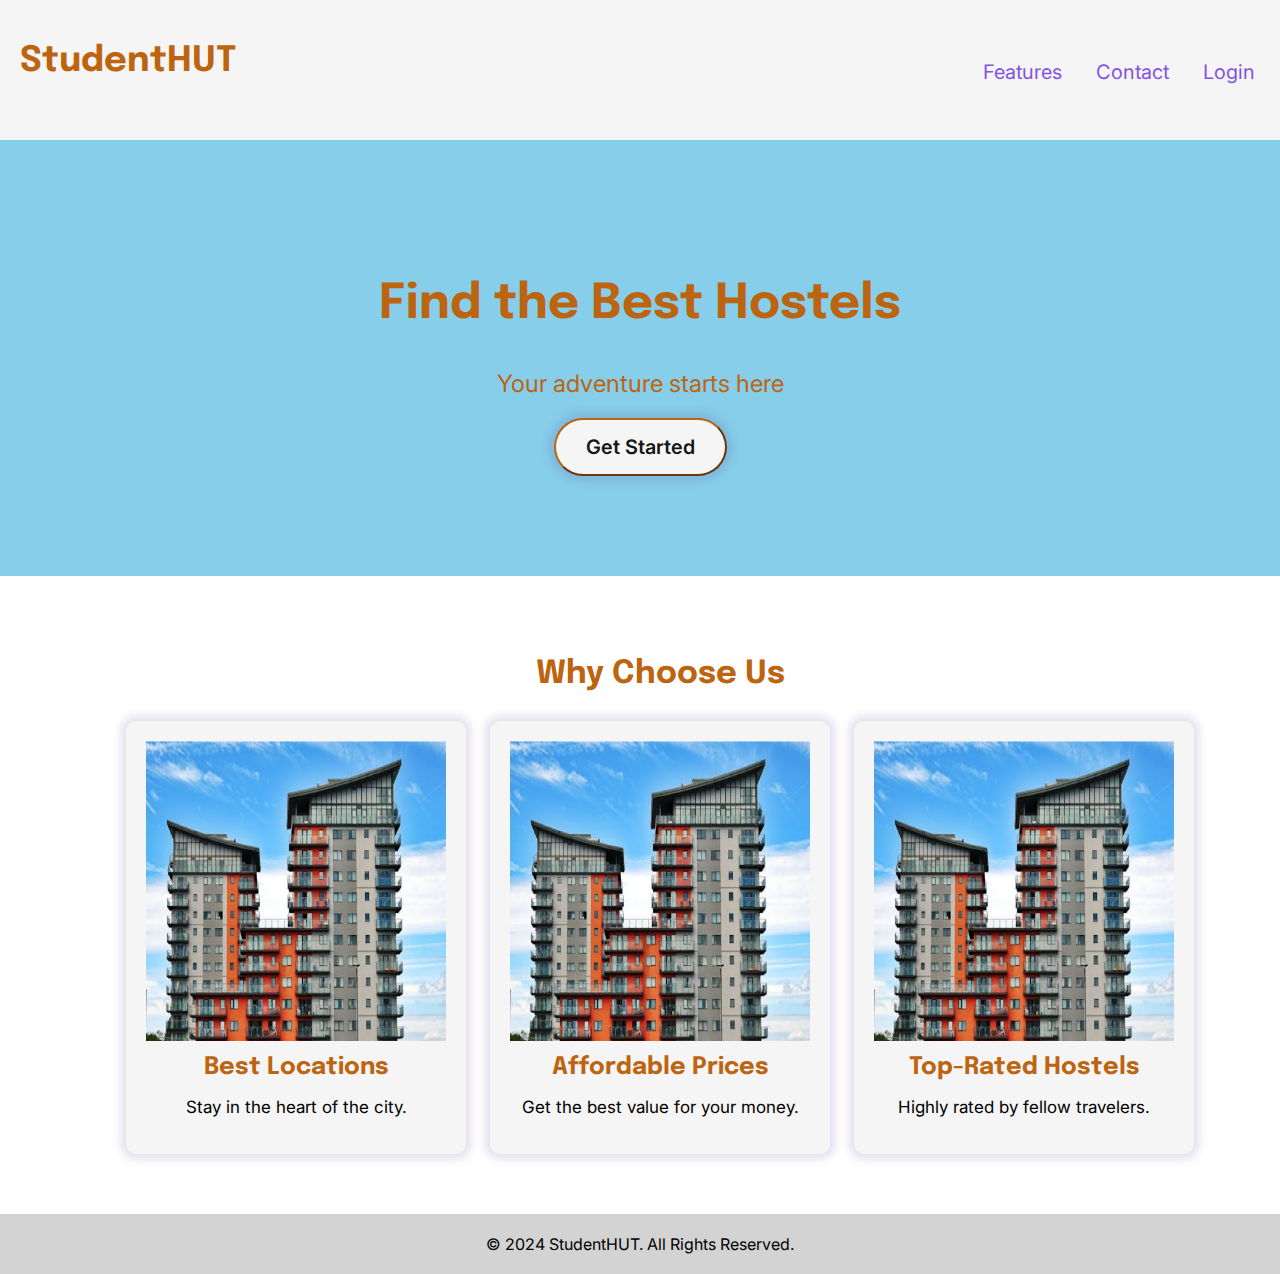
<file: landingPage.html>
<!DOCTYPE html>
<html lang="en">
<head>
    <meta charset="UTF-8">
    <meta name="viewport" content="width=device-width, initial-scale=1.0">
    <title>StudentHUT</title>
    <link href="global.css" rel="stylesheet">
    <link href="LandingPage.css" rel="stylesheet">
    <link href="https://fonts.googleapis.com/css2?family=Epilogue:wght@400;700&family=Inter:wght@400;600&display=swap" rel="stylesheet">
    <link href="https://fonts.googleapis.com/css2?family=Inter:wght@100..900&display=swap" rel="stylesheet">
</head>
<body>
    <header>
        <h1>StudentHUT</h1>
        <nav>
            <a href="#features">Features</a>
            <a href="#contact">Contact</a>
            <a href="StudentHutLogin.html">Login</a>
        </nav>
    </header>
    <section class="hero">
        <h2>Find the Best Hostels</h2>
        <p>Your adventure starts here</p>
        <button onclick="getStarted()">Get Started</button>
    </section>
    <section id="features" class="features">
        <h3>Why Choose Us</h3>
        <div class="feature-item">
            <img src="Pictures/hostel-image.png" alt="Feature 1">
            <h4>Best Locations</h4>
            <p>Stay in the heart of the city.</p>
        </div>
        <div class="feature-item">
            <img src="Pictures/hostel-image.png" alt="Feature 2">
            <h4>Affordable Prices</h4>
            <p>Get the best value for your money.</p>
        </div>
        <div class="feature-item">
            <img src="Pictures/hostel-image.png" alt="Feature 3">
            <h4>Top-Rated Hostels</h4>
            <p>Highly rated by fellow travelers.</p>
        </div>
    </section>
    <footer>
        <p>&copy; 2024 StudentHUT. All Rights Reserved.</p>
    </footer>
    <script src="StudentHut.js"></script>
</body>
</html>
</file>
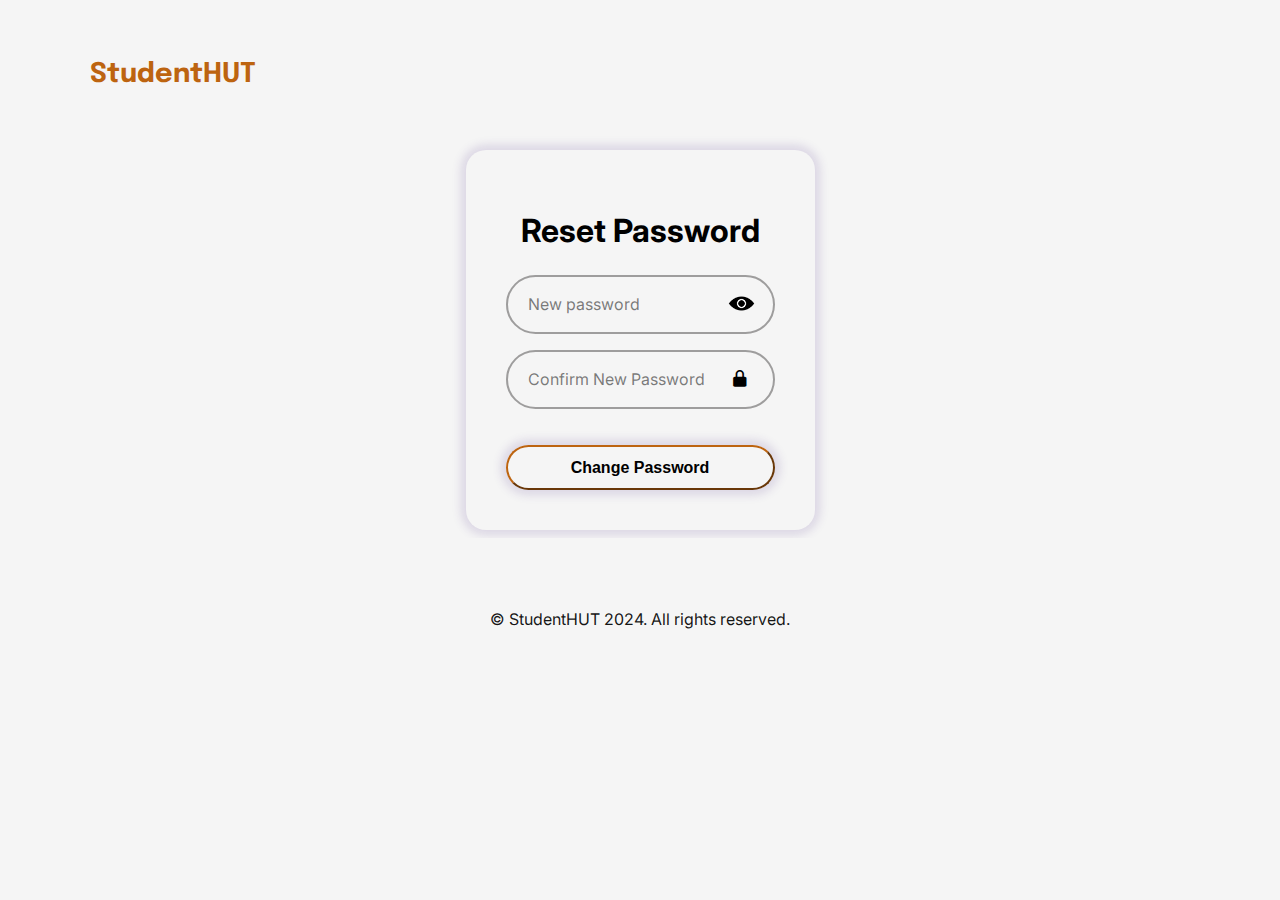
<file: ResetPassword.html>
<!DOCTYPE html>
<html lang="en">
<head>
    <meta charset="UTF-8">
    <meta name="viewport" content="width=device-width, initial-scale=1.0">
    <title>Reset Password</title>
    <link rel="stylesheet" href="ResetPassword.css">
    <link rel="stylesheet" href="global.css">
    <link href="https://unpkg.com/boxicons@2.1.4/css/boxicons.min.css" rel="stylesheet">
    <link href="https://fonts.googleapis.com/css2?family=Epilogue:ital,wght@0,100..900;1,100..900&display=swap" rel="stylesheet">
    <link href="https://fonts.googleapis.com/css2?family=Inter:wght@100..900&display=swap" rel="stylesheet">
    <link href="https://cdnjs.cloudflare.com/ajax/libs/font-awesome/6.2.1/css/all.min.css" rel="stylesheet">
</head>
<body>
    <header>
        <div class="header-left">
        <span>StudentHUT</span>
        </div>
    </header>
    <main>
        <div class="container">
            <form action="">
                <h1>Reset Password</h1> 
                <div class="input-box">
                <input type="password" id="password" onkeyup="checkPasswordStrength()" placeholder="New password" required>
                <img src="icon1.jpg" id="eyeicon" onclick="changeEyeIcon()">                
                </div>
                <p id="message"><span id="strength"></span></p>
                <div class="input-box">
                <input type="password" id="confirmPassword" placeholder="Confirm New Password" required>
                <i class="bx bxs-lock-alt"></i>
                </div>
                <span id="checkmark" class="hidden">&#10004;</span>
                <button type="submit" class="btn" onclick="passwordChanged()">Change Password</button>
            </form>             
        </div>
    </main>
    <footer>
        <p>&copy; StudentHUT 2024. All rights reserved.</p>
    </footer>   
    <script src="StudentHut.js"></script>
    
</body>
</html>
</file>
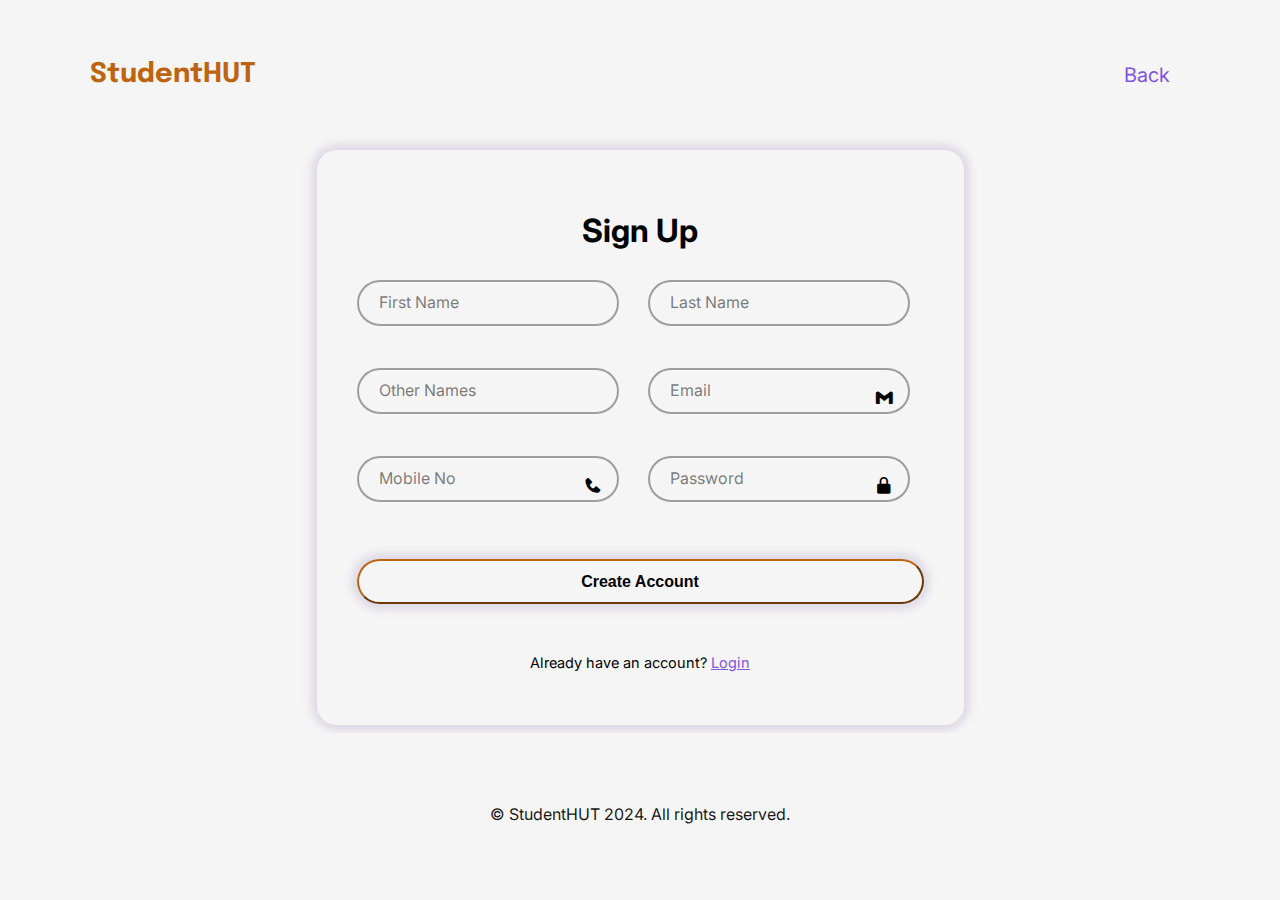
<file: SignUp.html>
<!DOCTYPE html>
<html lang="en">
<head>
    <meta charset="UTF-8">
    <meta name="viewport" content="width=device-width, initial-scale=1.0">
    <title>Sign Up Page</title>
    <link rel="stylesheet" href="SignUp.css">
    <link rel="stylesheet" href="global.css">
    <link href="https://fonts.googleapis.com/css2?family=Epilogue:ital,wght@0,100..900;1,100..900&display=swap" rel="stylesheet">
    <link href="https://fonts.googleapis.com/css2?family=Inter:wght@100..900&display=swap" rel="stylesheet">
    <link href="https://unpkg.com/boxicons@2.1.4/css/boxicons.min.css" rel="stylesheet">
</head>
<body>
    <header>
        <div class="header-left">
            <h1>StudentHUT</h1>
        </div>
        <div class="header-right">
            <a href="landingPage.html">Back</a>
        </div>
    </header>

    <main>
        <div class="container">
            <form action="">
                <h1>Sign Up</h1>

                <div class="input-box">
                    <input type="text" placeholder="First Name" required>
                </div>

                <div class="input-box">
                    <input type="text" placeholder="Last Name" required>
                </div>

                <div class="input-box">
                    <input type="text" placeholder="Other Names">
                </div>

                <div class="input-box">
                <input type="email" placeholder="Email" required>
                <i class="bx bxl-gmail"></i>
                </div>

                <div class="input-box">
                <input type="tel" pattern="[0-9]" placeholder="Mobile No" required >
                <i class="bx bxs-phone"></i>
                </div>

                <div class="input-box ">
                <input type="password" placeholder="Password" required>
                <i class="bx bxs-lock-alt"></i>
                </div>
                
                <button type="submit" class="btn">Create Account</button>

                <div class="Login-link">
                    <p>Already have an account? <a href="StudentHutLogin.html">Login</a></p>
                </div>                
            </form> 
        </div>
    </main>
    <footer>
        <p>&copy; StudentHUT 2024. All rights reserved.</p>
    </footer>  
    
</body>
</html>
</file>
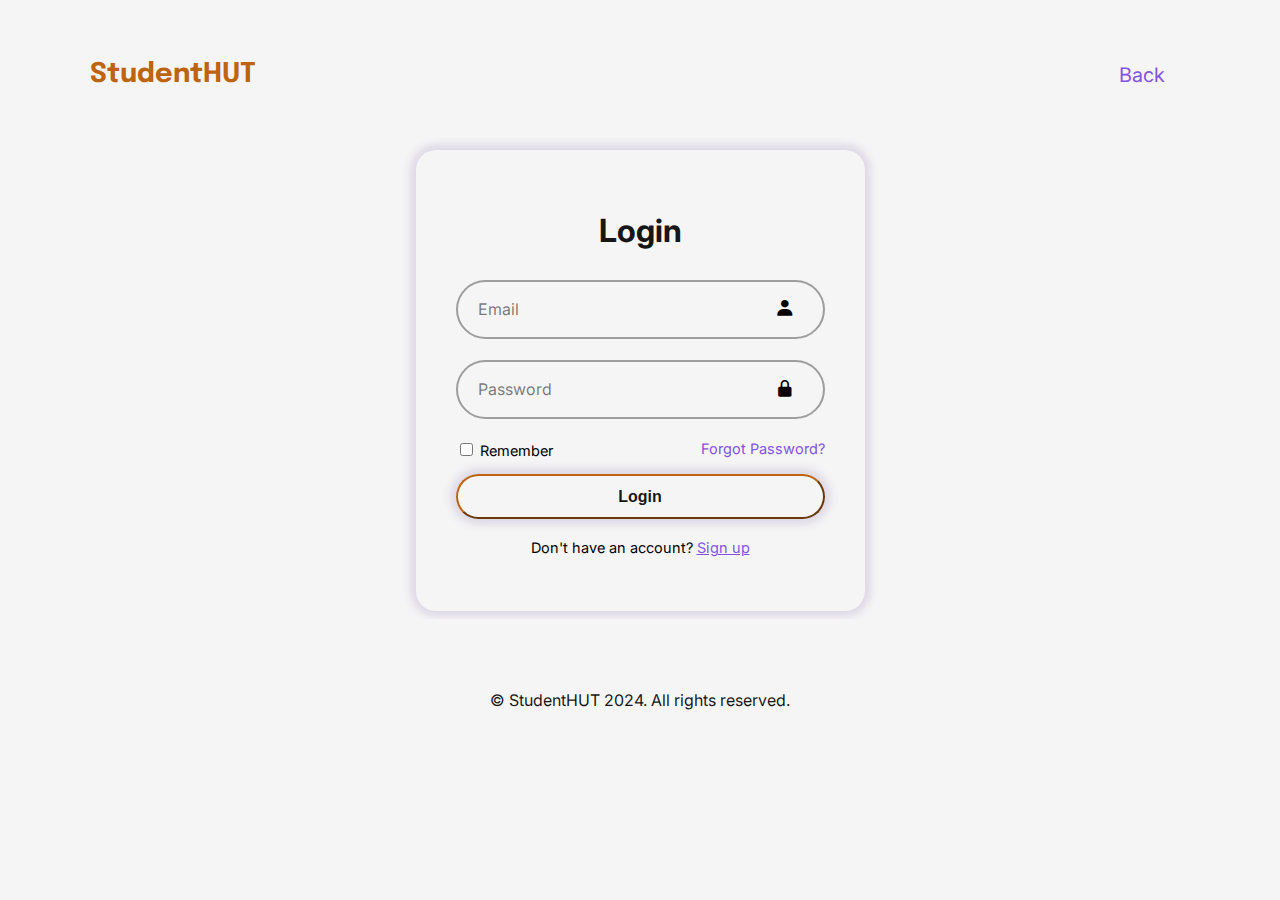
<file: StudentHutLogin.html>
<!DOCTYPE html>
<html lang="en">
<head>
    <meta charset="UTF-8">
    <meta name="viewport" content="width=device-width, initial-scale=1.0">
    <title>StudentHUT</title>
    <link rel="stylesheet" href="StudentHutLogin.css">
    <link href="https://unpkg.com/boxicons@2.1.4/css/boxicons.min.css" rel="stylesheet">
    <link href="https://fonts.googleapis.com/css2?family=Epilogue:ital,wght@0,100..900;1,100..900&display=swap" rel="stylesheet">
    <link href="https://fonts.googleapis.com/css2?family=Inter:wght@100..900&display=swap" rel="stylesheet">
    <link rel="stylesheet" href="global.css">
</head>
<body>
    <header>
        <div class="header-left">
        <span>StudentHUT</span>
        </div>
        <div class="header-right">
            <a href="landingPage.html">Back</a>
        </div>
    </header>
    <main>
        <div class="container">
            <form action="">
                <h1>Login</h1> 
                <div class="input-box">
                <input type="text" placeholder="Email" required>
                <i class="bx bxs-user"></i>
                </div>
                <div class="input-box">
                <input type="password" placeholder="Password" required>
                <i class="bx bxs-lock-alt"></i>
                </div>
                <div class="remember-forgot">
                <label><input type="checkbox"> Remember</label>
                <a href="ResetPassword.html">Forgot Password?</a>
                </div>
                <button type="submit" class="Loginbtn" onclick="Login()">Login</button>
                <div class="register-link">
                <p>Don't have an account? <a href="SignUp.html">Sign up</a></p>
                </div>
            </form> 
            
        </div>
    </main>
    <footer>
        <p>&copy; StudentHUT 2024. All rights reserved.</p>
    </footer>    
    <script src="StudentHut.js"></script>
</body>
</html>
</file>
<file: global.css>
html{
    background-color: var(--white-smoke);
    scroll-behavior: smooth;
}
html::-webkit-scrollbar {
    display: none;
}
hr{
    margin: 0px;
}
:root {
    /*Theme Colours*/
    --background-colour: rgb(0, 0, 0, 0.92);
    --footer-colour: lightgrey;
    --logo-colour: #bd6410;
    --button-colour: #bd6410;
    --text-colour: #fff;
    --links-colour: #8353E2;
    --hover-colour:#bd6410;
    --button-hover: #d67d29;
    --colour-gray: #424856;
    --section-colour: white;
    --facility-colour: lightgrey;
    --black: black;
    --white:white;
    --white-smoke: whitesmoke;
    --transparent: transparent;
    --box-shadow:  0 0 10px 5px rgba(73, 43, 133, 0.15);
    --light-purple: #8353e291;


    /*Fonts*/
    --heading-font: Epilogue;
    --text-font: Inter;

}
</file>
<file: LandingPage.css>
body {
    margin: 0;
    font-family: var(--text-font);
}
header {
    width:100%;
    height:100px;
    display:flex;
    justify-content: space-between;
    background-color: var(--white-smoke);
    box-shadow: var(--box-shadow);
    padding:20px;

}
header h1 {
    color:var(--logo-colour);
    font-family: var(--heading-font);
    font-size: 35px;
    margin-left:0px;
    
}
nav{
    margin-top:40px;
    justify-content: space-around;
    margin-right:30px;
}
header nav a {
    color: var(--links-colour);
    margin: 0 15px;
    text-decoration: none;
    font-size: 20px;
    left:50px;
}

header nav a:hover {
    color: var(--hover-colour);
}
.hero {
    background-size: cover;
    background-position: center;
    background-color: skyblue;
    color: var(--logo-colour);
    text-align: center;
    padding: 100px 20px;
}
.hero h2 {
    font-family: var(--heading-font);
    font-size: 3em;
}
.hero p {
    font-size: 1.5em;
    margin: 20px 0;
}
.hero button {
    font-family: var(--text-font);
    font-weight: 600;
    font-size: 20px;
    background-color: var(--white-smoke);
    outline:none;
    border-radius: 40px;
    border-color: var(--button-colour);
    box-shadow: var(--box-shadow);
    padding: 15px 30px;
    
    color: var(--background-colour);
    cursor: pointer;
    transition: background-color 0.3s;
}
.hero button:hover {
    color: var(--button-hover);
}
.features {
    width:100%;
    background-color: var(--section-colour);
    padding: 50px 20px;
    text-align: center;
}
.features h3 {
    font-family: var(--heading-font);
    color:var(--logo-colour);
    font-size: 2em;
    margin-bottom: 20px;
}
.features .feature-item {
    display: inline-block;
    width: fit-content;
    padding: 20px;
    margin: 10px;
    box-shadow: var(--box-shadow);
    border-radius: 10px;
    background-color: var(--white-smoke);
}
.features .feature-item img {
    width: 300px;
    height: 300px;
}
.features .feature-item h4 {
    font-family: var(--heading-font);
    color:var(--logo-colour);
    font-size: 1.5em;
    margin: 10px 0;
}
.features .feature-item p {
    font-size: 17px;
}
footer {
    background-color: var(--footer-colour);
    color: var(--black);
    text-align: center;
    padding: 20px;
}
footer p {
    margin: 0;
}
</file>
<file: SignUp.css>
body {
    margin: 0;
    padding: 0;
    display: flex;
    flex-direction: column;
    align-items: center;
    justify-content: center;
}

header {
    width: 100%;
    background-color:var(--white-smoke);
    display:flex;
    align-items: center;
    justify-content: space-between;
    height:150px;
}
.header-left h1{
    font-family: var(--heading-font);
    color: var(--logo-colour);
    font-weight:700;
    padding:10px 10px 10px 10px;
    margin-left:80px;
    font-size:27px;
    line-height:26px;
}
.header-right a{
    font-family: var(--text-font);
    color: var(--links-colour);
    margin-right:110px;
    text-decoration: none;
    font-size:20px;
}
main{
    display:flex;
    justify-content: center;
    align-items: center;
}

main .container {
    width: 100%;
    height:100%;
    padding: 40px;
    display:flex;
    flex-direction: column;
    justify-content: center;
    align-items: center;
    box-shadow: var(--box-shadow);    
    border-radius: 20px;
    background-color: var(--transparent);
}

form {
    display: grid;
    grid-template-columns:1fr 1fr ;
    gap: 15px;
    align-items: center;
}

.container h1 {
    grid-column: span 2;
    font-size: 32px;
    margin-bottom: 10px;
    text-align: center;
    font-family: var(--text-font);
    color:var(--background-color);
}

.input-box {
    position: relative;
    width:fit-content;
    height:7vh;
    margin:5px 0;
}

.input-box input {
    width:70%;
    height:2px;
    background: transparent;
    border:2px solid rgba(68,67,67,0.493);
    border-radius:40px;
    outline:none;
    color: var(--background-color);
    font-size: 16px;
    padding:20px 45px 20px 20px;

}
.input-box input::placeholder{
    color:rgba(0, 0, 0, 0.523);
    font-family: var(--text-font);
}
.input-box i{
    position:absolute;
    right:20px;
    top:30%;
    transform:translate(-50%);
    font-size:20px;
}


.btn {
    grid-column: span 2;
    margin-top: 20px;
    width:100%;
    height:45px;
    background-color: var(--transparent);
    border-color:var(--button-colour);
    outline:none;
    border-radius:40px;
    box-shadow: var(--box-shadow);
    cursor:pointer;
    font-size:16px;
    color:var(--background-color);
    font-weight:600;
}

.container .btn:hover {
    color: var(--button-hover);
}
.container .Login-link {
    grid-column: span 2;
    font-size: 14.5px;
    text-align:center;
    margin-top: 20px;
    font-family: var(--text-font);
}
.Login-link a{
    color:var(--links-colour);
}
.Login-link a:hover{
    color:var(--hover-colour);
}
footer{
    grid-column: span 2;
    width:100%;
    background-color:var(--white-smoke);
    height:162px;
    display: flex;
    justify-content: center;
    align-items: center;
    margin-top: 8px;
}
footer p{
    font-family: var(--text-font);
    color:var(--background-colour)
}
</file>
<file: StudentHutLogin.css>
body{
    padding: 0;
    margin:0;
    display:flex;
    flex-direction: column;
    align-items: center;
    justify-content: center;
    

}
body,html{
    padding:0;
    margin:0;


}
header{
    width:100%;
    background-color: var(--white-smoke);
    display:flex;
    justify-content: space-between;
    align-items: center;
    height:150px;
    
    
}
.header-left span{
    font-family: var(--heading-font);
    color:var(--logo-colour);
    font-weight:700;
    padding:10px 10px 10px 10px;
    margin-left:80px;
    font-size:27px;
    line-height:26px;
}
.header-right a{
    text-decoration: none;
    margin-right: 110px;
    color:var(--links-colour);
    font-size: 20px;
    font-family:var(--text-font);
    padding:5px 5px 5px 5px; 
}
.header-right a:hover{
    color:var(--hover-color);
}
main{
    display:flex;
    justify-content: center;
    align-items: center;
}
main .container{
    width:100%;
    height:100%;
    padding:40px;
    display:flex;
    flex-direction: column;
    justify-content:center;
    align-items: center; 
    box-shadow: var(--box-shadow); 
    border-radius: 20px;
    background-color: var(--transparent);    
}
.container h1{/*Login text size and font*/
    font-size:32px;
    text-align:center;
    font-family:var(--text-font) ;
    color:var(--background-colour);
}
.container .input-box{
    position:relative;/*to fit in the icons used*/
    width:fit-content;
    height:50px;
    margin:30px 0;

}
.input-box input{
    width:300px;
    height:15px;
    background:transparent;
    border:none;
    outline:none;
    border:2px solid rgba(68, 67, 67, 0.493);
    border-radius:40px;
    font-size: 16px;
    color:var(--background-colour);
    padding:20px 45px 20px 20px;
}
.input-box input::placeholder{
    color:rgba(0, 0, 0, 0.523);
    font-family: var(--text-font);
}
.input-box i{
    position:absolute;
    right:20px;
    top:35%;
    transform:translate(-50%);
    font-size: 20px;
}
.container .remember-forgot{
    display:flex;
    justify-content: space-between;
    font-size: 14.5px;
    margin:30px 0 15px;
    font-family: var(--text-font);
}
.remember-forgot label input{
    accent-color:var(--white);
    margin-right:3px;
}
.remember-forgot a{
    color:var(--links-colour);
    text-decoration:none;
}
.remember-forgot a:hover{
    text-decoration: underline;
}
.container .Loginbtn{
    width:100%;
    height:45px;
    background-color:var(--transparent);
    border-color: var(--button-colour);
    outline:none;
    border-radius:40px;
    box-shadow: var(--box-shadow);
    cursor:pointer;
    font-size:16px;
    color:var(--background-colour);
    font-weight:600;
}
.container .Loginbtn:hover{
    color:var(--button-hover);
    
}
.container .register-link{
    font-size:14.5px;
    text-align:center;
    margin-top:20px;
    font-family: var(--text-font);

}
.register-link a{
    color:var(--links-colour);
}
.register-link a:hover{
    color:var(--hover-colour);
}
footer{
    width:100%;
    background-color:var(--white-smoke);
    height:162px;
    display: flex;
    justify-content: center;
    align-items: center;
    margin-top: 8px;
}
footer p{
    font-family: var(--text-font);
    color:var(--background-colour)
}
</file>
<file: ResetPassword.css>
body {
    margin: 0;
    padding: 0;
    display: flex;
    flex-direction: column;
    align-items: center;
    justify-content: center;
}
header {
    width: 100%;
    background-color:var(--white-smoke);
    display:flex;
    align-items: center;
    height:150px;
}
.header-left span{
    font-family: var(--heading-font);
    color: var(--logo-colour);
    font-weight:700;
    padding:10px 10px 10px 10px;
    margin-left:80px;
    font-size:27px;
    line-height:26px;
}
main{
    display:flex;
    justify-content: center;
    align-items: center;
}
main .container {
    width: 100%;
    height:100%;
    padding: 40px;
    display:flex;
    flex-direction: column;
    justify-content: center;
    align-items: center;
    box-shadow: var(--box-shadow);    
    border-radius: 20px;
    background-color: var(--transparent);
}

.container h1 {
    font-size: 32px;
    margin-bottom: 10px;
    text-align: center;
    font-family: var(--text-font);
    color:var(--background-color);
}

.input-box {
    width:100%;
    position: relative;
    width:fit-content;
    height:50px;
    margin:25px 0;
}
.input-box input {
    width:200px;
    height:15px;
    background: transparent;
    border:2px solid rgba(68,67,67,0.493);
    border-radius:40px;
    outline:none;
    color: var(--background-color);
    font-size: 16px;
    padding:20px 45px 20px 20px;

}
.input-box img{
    width: 27px;
    cursor:pointer;
    position:absolute;
    top:30%;
    right:20px;
}
.input-box input::placeholder{
    color:rgba(0, 0, 0, 0.523);
    font-family: var(--text-font);
}
.input-box i{
    position:absolute;
    right:15px;
    top:35%;
    transform:translate(-50%);
    font-size:20px;
}
#message{
    text-align: start;
    margin-left: 10px;
    font-size: 12px;
    font-weight: 900;
    font-family: var(--text-font);
}
#checkmark{
    color:green;
    font-size: 12px;
    margin-left: 10px;
    font-family: var(--text-font);
    font-weight: 900;
}
.hidden{
    display:none;
}
.btn {
    margin-top: 20px;
    width:100%;
    height:45px;
    background-color: var(--transparent);
    border-color:var(--button-colour);
    outline:none;
    border-radius:40px;
    box-shadow: var(--box-shadow);
    cursor:pointer;
    font-size:16px;
    color:var(--background-color);
    font-weight:600;
}

.container .btn:hover {
    color: var(--button-hover);
}
footer{
    grid-column: span 2;
    width:100%;
    background-color:var(--white-smoke);
    height:162px;
    display: flex;
    justify-content: center;
    align-items: center;
    margin-top: 8px;
}
footer p{
    font-family: var(--text-font);
    color:var(--background-colour)
}
</file>
